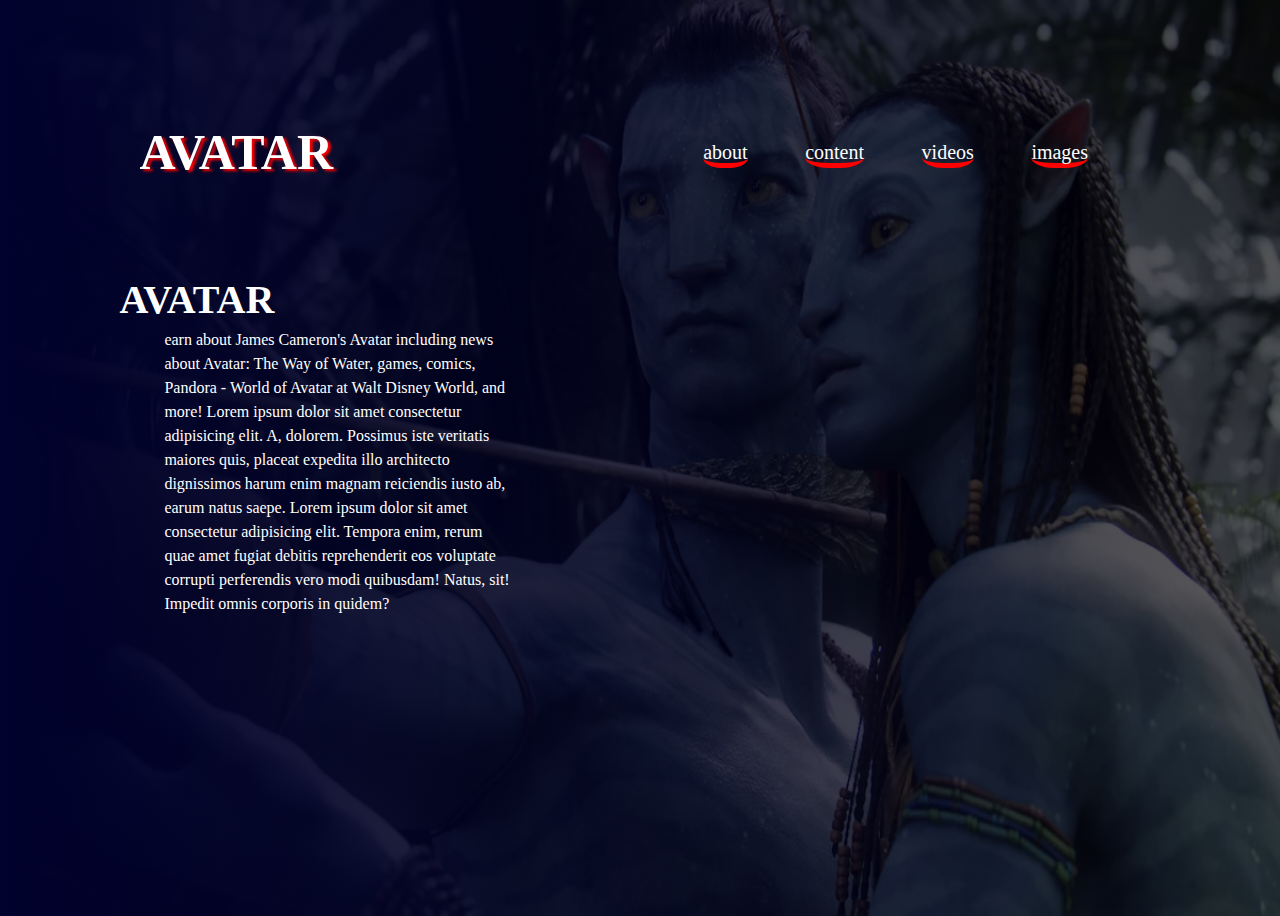
<file: pages/example/avatar/index.html>
<!DOCTYPE html>
<html lang="en">
<head>
    <meta charset="UTF-8">
    <meta name="viewport" content="width=device-width, initial-scale=1.0">
    <title>Document</title>
    <link rel="stylesheet" href="./css/index-css.css">
</head>
<body>
    <div class="contener">
        <header>
            <h1>avatar</h1>
            <ul>
                <li><a href="about.html" target="_blank">about</a></li>
                <li><a href="content.html"target="_blank">content</a></li>
                <li><a href="videos.html"target="_blank">videos</a></li>
                <li><a href="images.html"target="_blank">images</a></li>
            </ul>
        </header>
        <div class="content">
            <h3>avatar</h3>
            <p>earn about James Cameron's Avatar including news about Avatar: The Way of Water, games, comics, Pandora - World of Avatar at Walt Disney World, and more! Lorem ipsum dolor sit amet consectetur adipisicing elit. A, dolorem. Possimus iste veritatis maiores quis, placeat expedita illo architecto dignissimos harum enim magnam reiciendis iusto ab, earum natus saepe. Lorem ipsum dolor sit amet consectetur adipisicing elit. Tempora enim, rerum quae amet fugiat debitis reprehenderit eos voluptate corrupti perferendis vero modi quibusdam! Natus, sit! Impedit omnis corporis in quidem?</p>
        </div>
    </div>
    
</body>
</html>
</file>
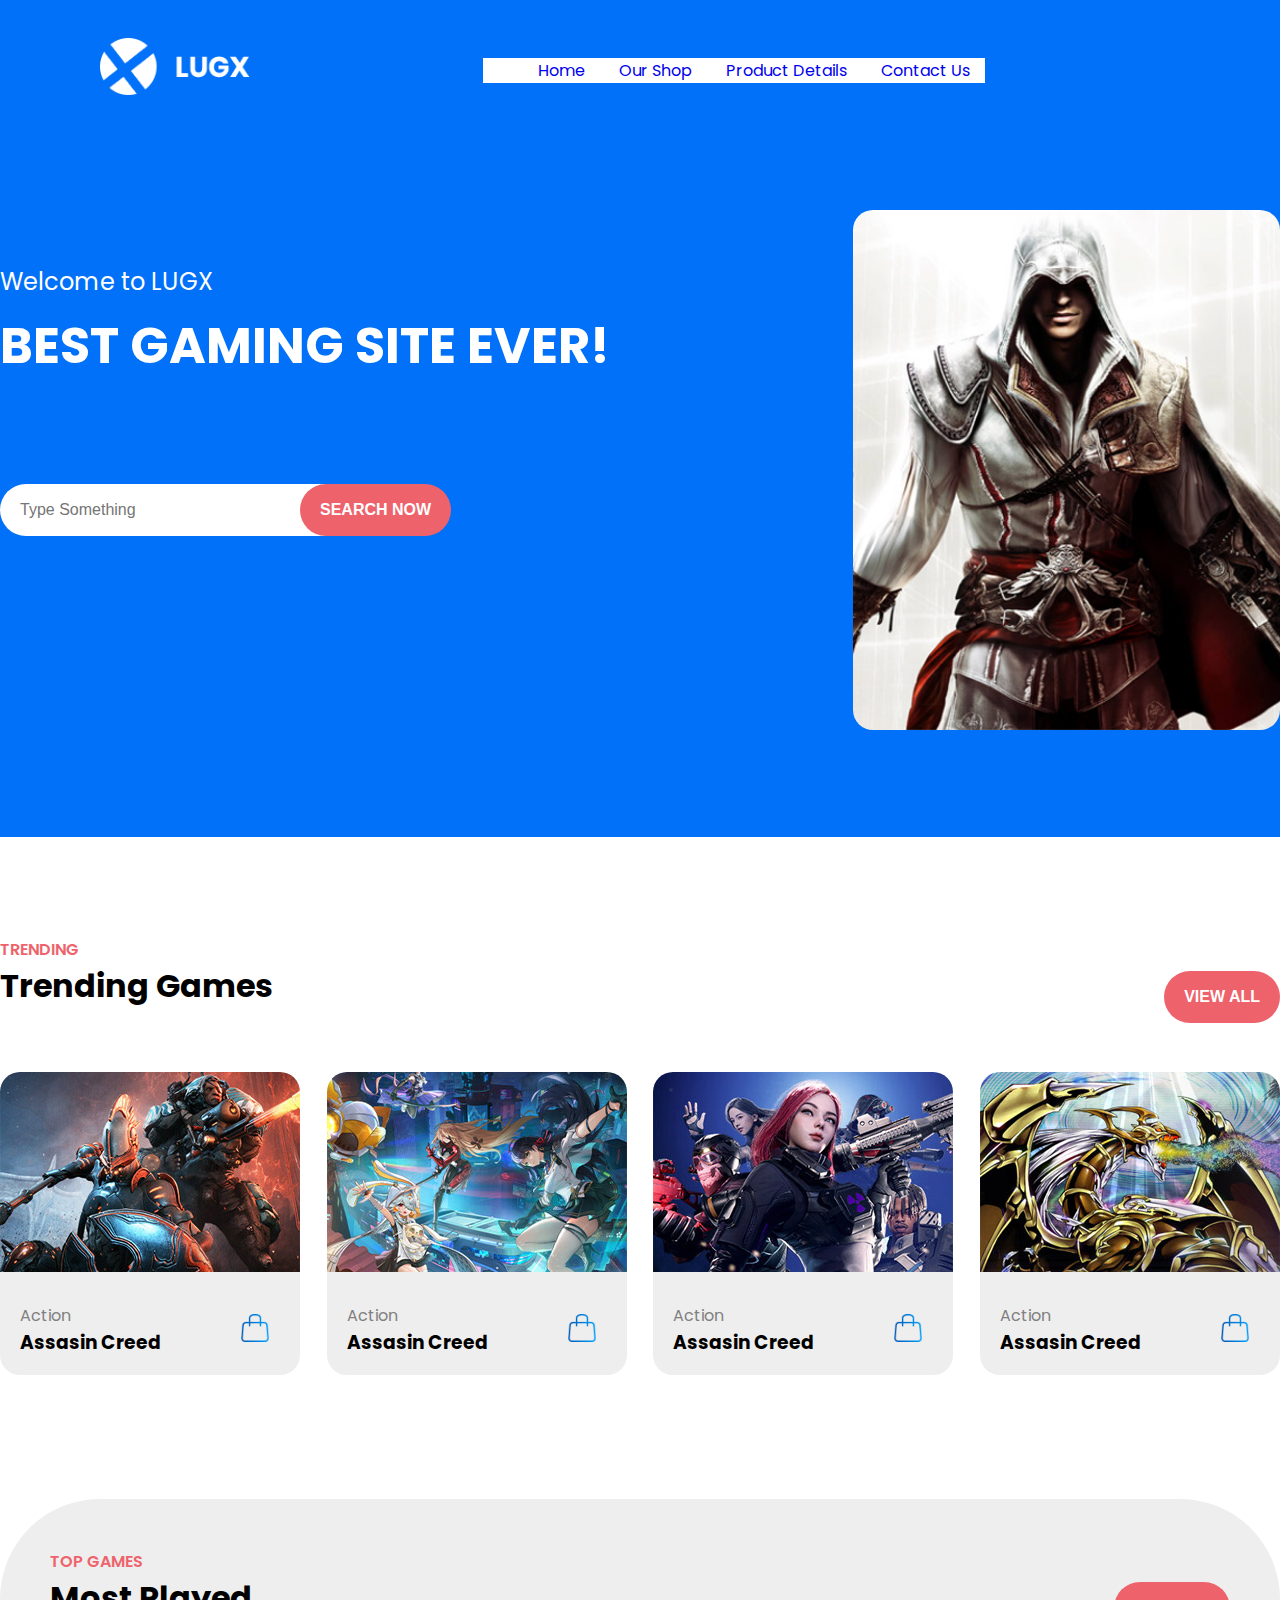
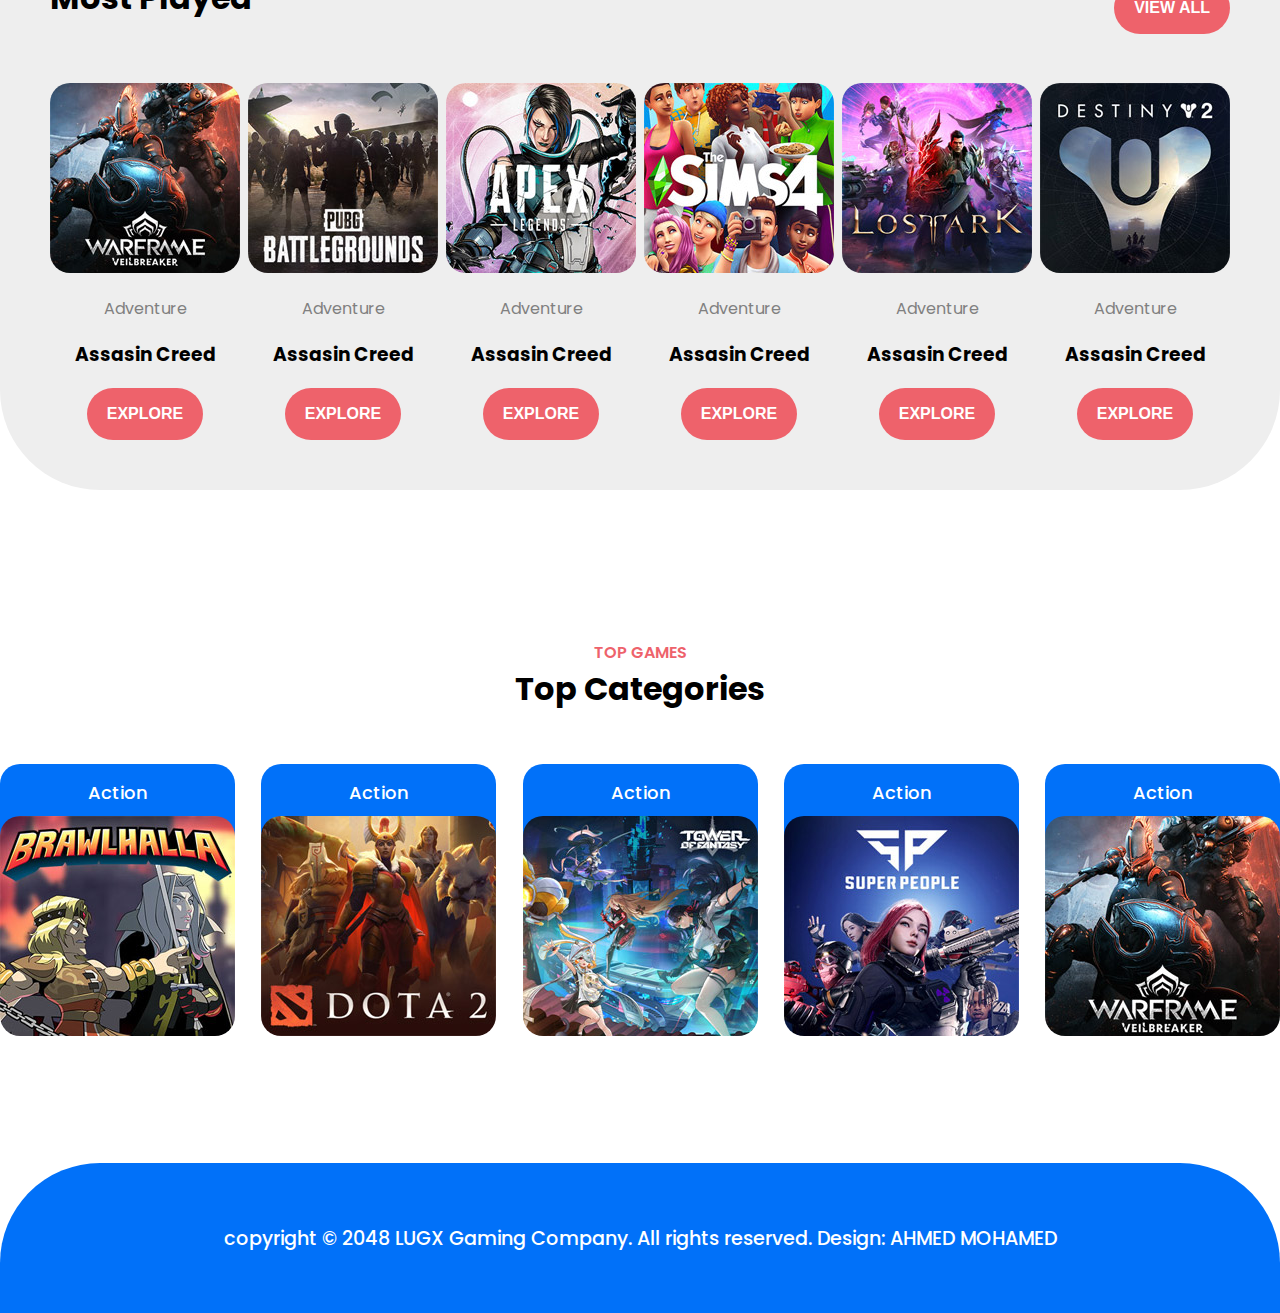
<file: pages/example/html-full/index.html>
<!DOCTYPE html>
<html lang="en">
  <head>
    <meta charset="UTF-8" />
    <meta name="viewport" content="width=device-width, initial-scale=1.0" />
    <!-- <script src="https://cdn.tailwindcss.com"></script> -->
    <!-- FONTS -->
    <link
      href="https://fonts.googleapis.com/css2?family=Poppins:wght@300;400;500;600;700&display=swap"
      rel="stylesheet"
    />
    <link rel="stylesheet" href="style.css" />
    <link rel="stylesheet" href="https://cdnjs.cloudflare.com/ajax/libs/font-awesome/6.7.1/css/all.min.css" integrity="sha512-5Hs3dF2AEPkpNAR7UiOHba+lRSJNeM2ECkwxUIxC1Q/FLycGTbNapWXB4tP889k5T5Ju8fs4b1P5z/iB4nMfSQ==" crossorigin="anonymous" referrerpolicy="no-referrer" />
    <link rel="stylesheet" href="https://cdnjs.cloudflare.com/ajax/libs/font-awesome/6.7.1/css/all.min.css" integrity="sha512-5Hs3dF2AEPkpNAR7UiOHba+lRSJNeM2ECkwxUIxC1Q/FLycGTbNapWXB4tP889k5T5Ju8fs4b1P5z/iB4nMfSQ==" crossorigin="anonymous" referrerpolicy="no-referrer" />
    <title>LUGX</title>
  </head>
  <body>
    <!-- HEADER -->
    <div class="headerContainer" >
      <div class="header">
        <a href="index.html" class="logo">
          <img src="images/logo.png" alt="logo" />
        </a>
        <div class="headerLinks" id="lll">
          <i class="fa-solid fa-circle-xmark" onclick="closse()"></i>
          <ul style="background-color:white;">
            <a href="index.html">Home</a>
            <a href="#">Our Shop</a>
            <a href="#">Product Details</a>
            <a href="contactUs.html">Contact Us</a>
        </ul>
      </div>
    <i class="fa-solid fa-bars" onclick="showw()"></i>
    </div>
    </div>

    <!-- LANDING PAGE -->
    <div class="landingPageContainer">
      <div class="landingPage">
        <!-- LEFT SIDE -->
        <div class="leftSide">
          <p class="welcome">Welcome to LUGX</p>
          <h1 class="slogan">best gaming site ever!</h1>
          <p class="description">
            
          </p>
          <div class="searchBar">
            <input type="text" placeholder="Type Something" />
            <button class="btn searchBtn">SEARCH NOW</button>
          </div>
        </div>

        <!-- RIGHT SIDE  -->
        <div class="imageContainer">
          <img src="images/banner-image.jpg" alt="" />
        </div>
      </div>
    </div>

    <!-- TRENDING GAMES SECTION  -->
    <div class="trendingContainer">
      <span>Trending</span>
      <div class="trendingHeader">
        <h1>Trending Games</h1>
        <button class="btn">view all</button>
      </div>
      <div class="trendingCard">
        <!-- TRENDING GAME 1 -->
        <div class="card">
          <img src="images/trending-01.jpg" alt="" />
          <div class="cardInfo">
            <div class="cardName">
              <p>Action</p>
              <h3>Assasin Creed</h3>
            </div>
            <a href="#" class="icon">
              <img src="images/online-shopping.png" alt="" />
            </a>
          </div>
        </div>

        <!-- TRENDING GAME 2 -->
        <div class="card">
          <img src="images/trending-02.jpg" alt="" />
          <div class="cardInfo">
            <div class="cardName">
              <p>Action</p>
              <h3>Assasin Creed</h3>
            </div>
            <a href="#" class="icon">
              <img src="images/online-shopping.png" alt="" />
            </a>
          </div>
        </div>

        <!-- TRENDING GAME 3 -->
        <div class="card">
          <img src="images/trending-03.jpg" alt="" />
          <div class="cardInfo">
            <div class="cardName">
              <p>Action</p>
              <h3>Assasin Creed</h3>
            </div>
            <a href="#" class="icon">
              <img src="images/online-shopping.png" alt="" />
            </a>
          </div>
        </div>

        <!-- TRENDING GAME 4 -->
        <div class="card">
          <img src="images/trending-04.jpg" alt="" />
          <div class="cardInfo">
            <div class="cardName">
              <p>Action</p>
              <h3>Assasin Creed</h3>
            </div>
            <a href="#" class="icon">
              <img src="images/online-shopping.png" alt="" />
            </a>
          </div>
        </div>
      </div>
    </div>

    <!-- MOST PLAYED SECTION  -->
    <div class="mostContainer">
      <div class="mostPlayed">
        <span>top games</span>
        <div class="mostHeader">
          <h1>Most Played</h1>
          <button class="btn">view all</button>
        </div>

        <div class="mostCards">
          <!-- CARD 1  -->
          <div class="card">
            <div class="cardImg">
              <img src="images/top-game-01.jpg" alt="" />
            </div>
            <div class="cardInfo">
              <p class="genre">Adventure</p>
              <h3 class="cardName">Assasin Creed</h3>
              <button class="btn">explore</button>
            </div>
          </div>
          <!-- CARD 2  -->
          <div class="card">
            <div class="cardImg">
              <img src="images/top-game-02.jpg" alt="" />
            </div>
            <div class="cardInfo">
              <p class="genre">Adventure</p>
              <h3 class="cardName">Assasin Creed</h3>
              <button class="btn">explore</button>
            </div>
          </div>
          <!-- CARD 3  -->
          <div class="card">
            <div class="cardImg">
              <img src="images/top-game-03.jpg" alt="" />
            </div>
            <div class="cardInfo">
              <p class="genre">Adventure</p>
              <h3 class="cardName">Assasin Creed</h3>
              <button class="btn">explore</button>
            </div>
          </div>
          <!-- CARD 4 -->
          <div class="card">
            <div class="cardImg">
              <img src="images/top-game-04.jpg" alt="" />
            </div>
            <div class="cardInfo">
              <p class="genre">Adventure</p>
              <h3 class="cardName">Assasin Creed</h3>
              <button class="btn">explore</button>
            </div>
          </div>
          <!-- CARD 5 -->
          <div class="card">
            <div class="cardImg">
              <img src="images/top-game-05.jpg" alt="" />
            </div>
            <div class="cardInfo">
              <p class="genre">Adventure</p>
              <h3 class="cardName">Assasin Creed</h3>
              <button class="btn">explore</button>
            </div>
          </div>
          <!-- CARD 6 -->
          <div class="card">
            <div class="cardImg">
              <img src="images/top-game-06.jpg" alt="" />
            </div>
            <div class="cardInfo">
              <p class="genre">Adventure</p>
              <h3 class="cardName">Assasin Creed</h3>
              <button class="btn">explore</button>
            </div>
          </div>
        </div>
      </div>
    </div>

    <!-- TOP CATEGORIES  -->
    <div class="categoryContainer">
      <div class="category">
        <div class="categoryHeader">
          <span>top games</span>
          <h1>Top Categories</h1>
        </div>

        <div class="categoryCards">
          <!-- CARD 1  -->
          <div class="card">
            <div class="genre">Action</div>
            <div class="cardImg">
              <img src="images/categories-01.jpg" alt="" />
            </div>
          </div>
          <!-- CARD 2 -->
          <div class="card">
            <div class="genre">Action</div>
            <div class="cardImg">
              <img src="images/categories-02.jpg" alt="" />
            </div>
          </div>
          <!-- CARD 3 -->
          <div class="card">
            <div class="genre">Action</div>
            <div class="cardImg">
              <img src="images/categories-03.jpg" alt="" />
            </div>
          </div>
          <!-- CARD 4 -->
          <div class="card">
            <div class="genre">Action</div>
            <div class="cardImg">
              <img src="images/categories-04.jpg" alt="" />
            </div>
          </div>
          <!-- CARD 5   -->
          <div class="card">
            <div class="genre">Action</div>
            <div class="cardImg">
              <img src="images/categories-05.jpg" alt="" />
            </div>
          </div>
        </div>
      </div>
    </div>

    <!-- FOOTER  -->
    <div class="footerContainer">
      <div class="footer">
        copyright &copy; 2048 LUGX Gaming Company. All rights reserved. Design:
        AHMED MOHAMED
      </div>
    </div>
  
    <script>
  
      let ul = document.getElementById("lll");
      let close = document.getElementById("close");
      function showw(){
          ul.style.right="0";
          close.style.display = "block";
      }
  
      function closse(){
          ul.style.right="-200px";
          close.style.display = "none";
  
      }
  
  
  </script>
  </body>
</html>
</file>
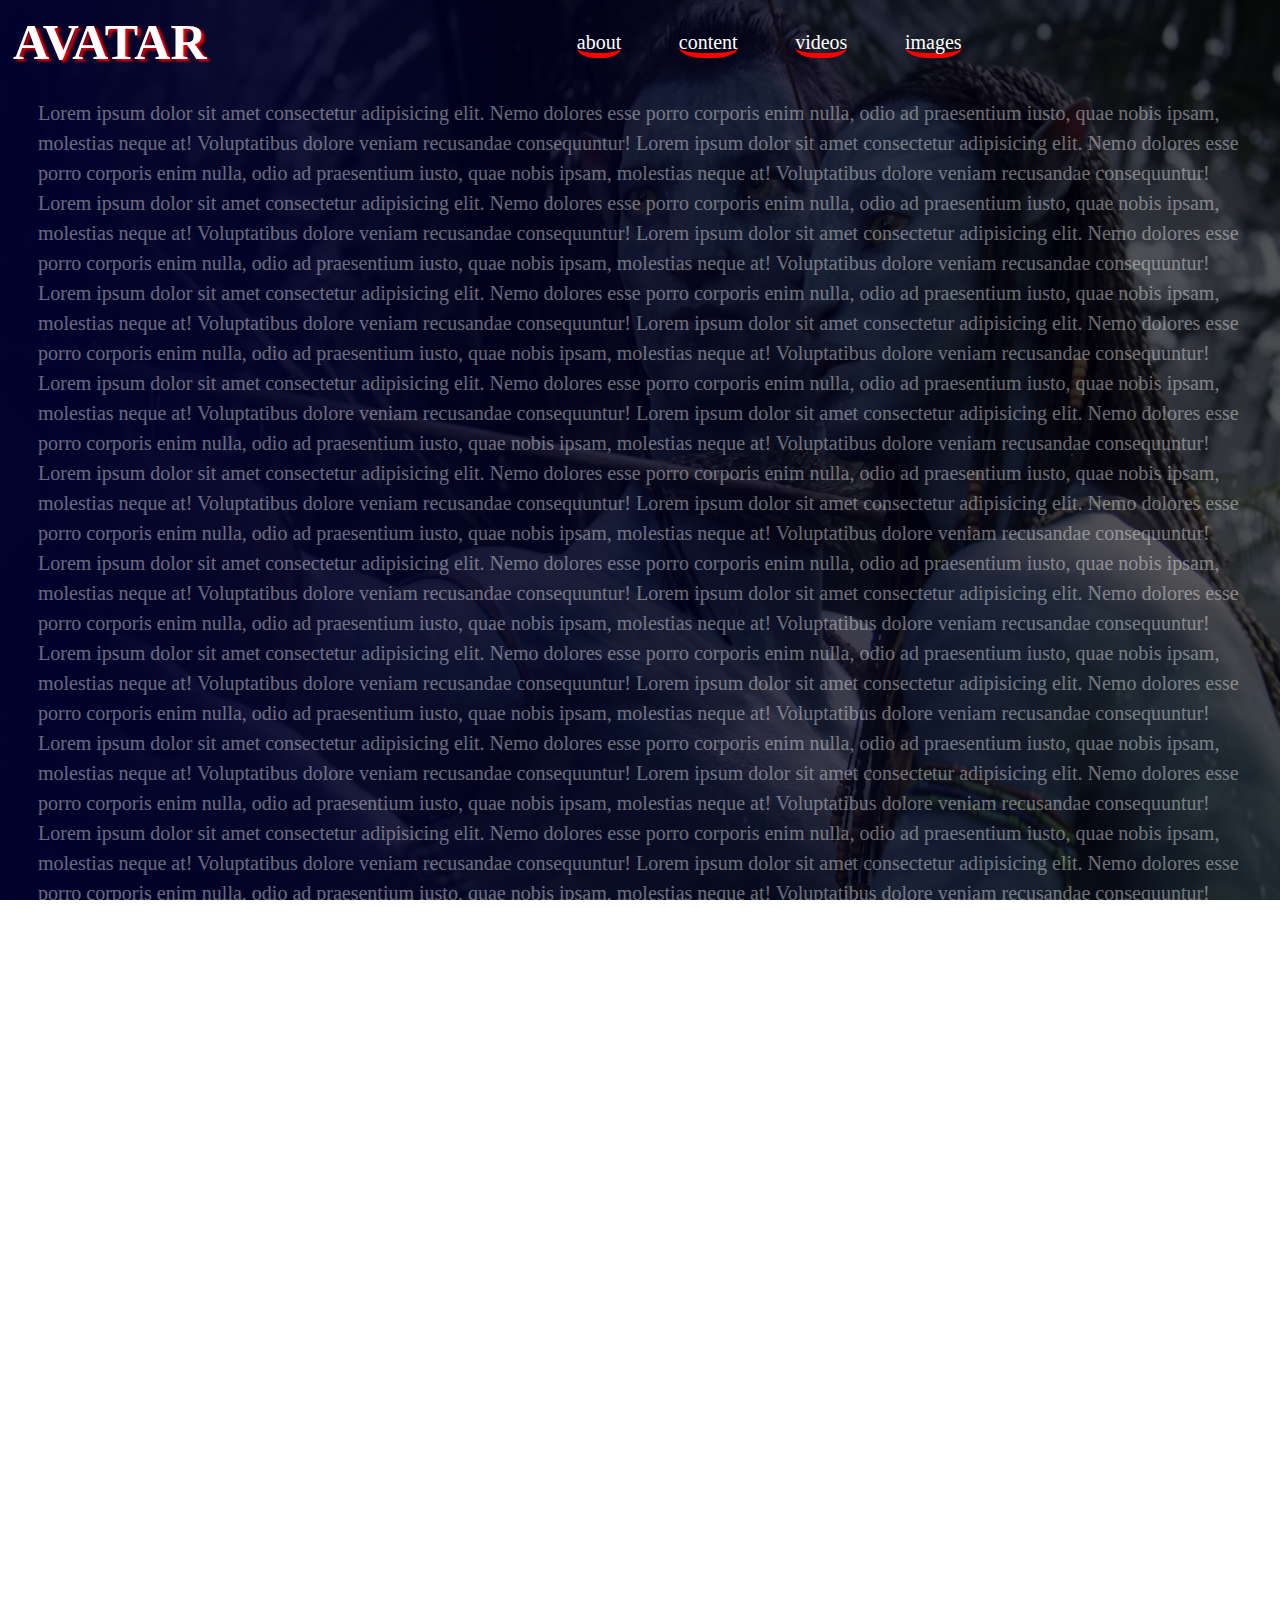
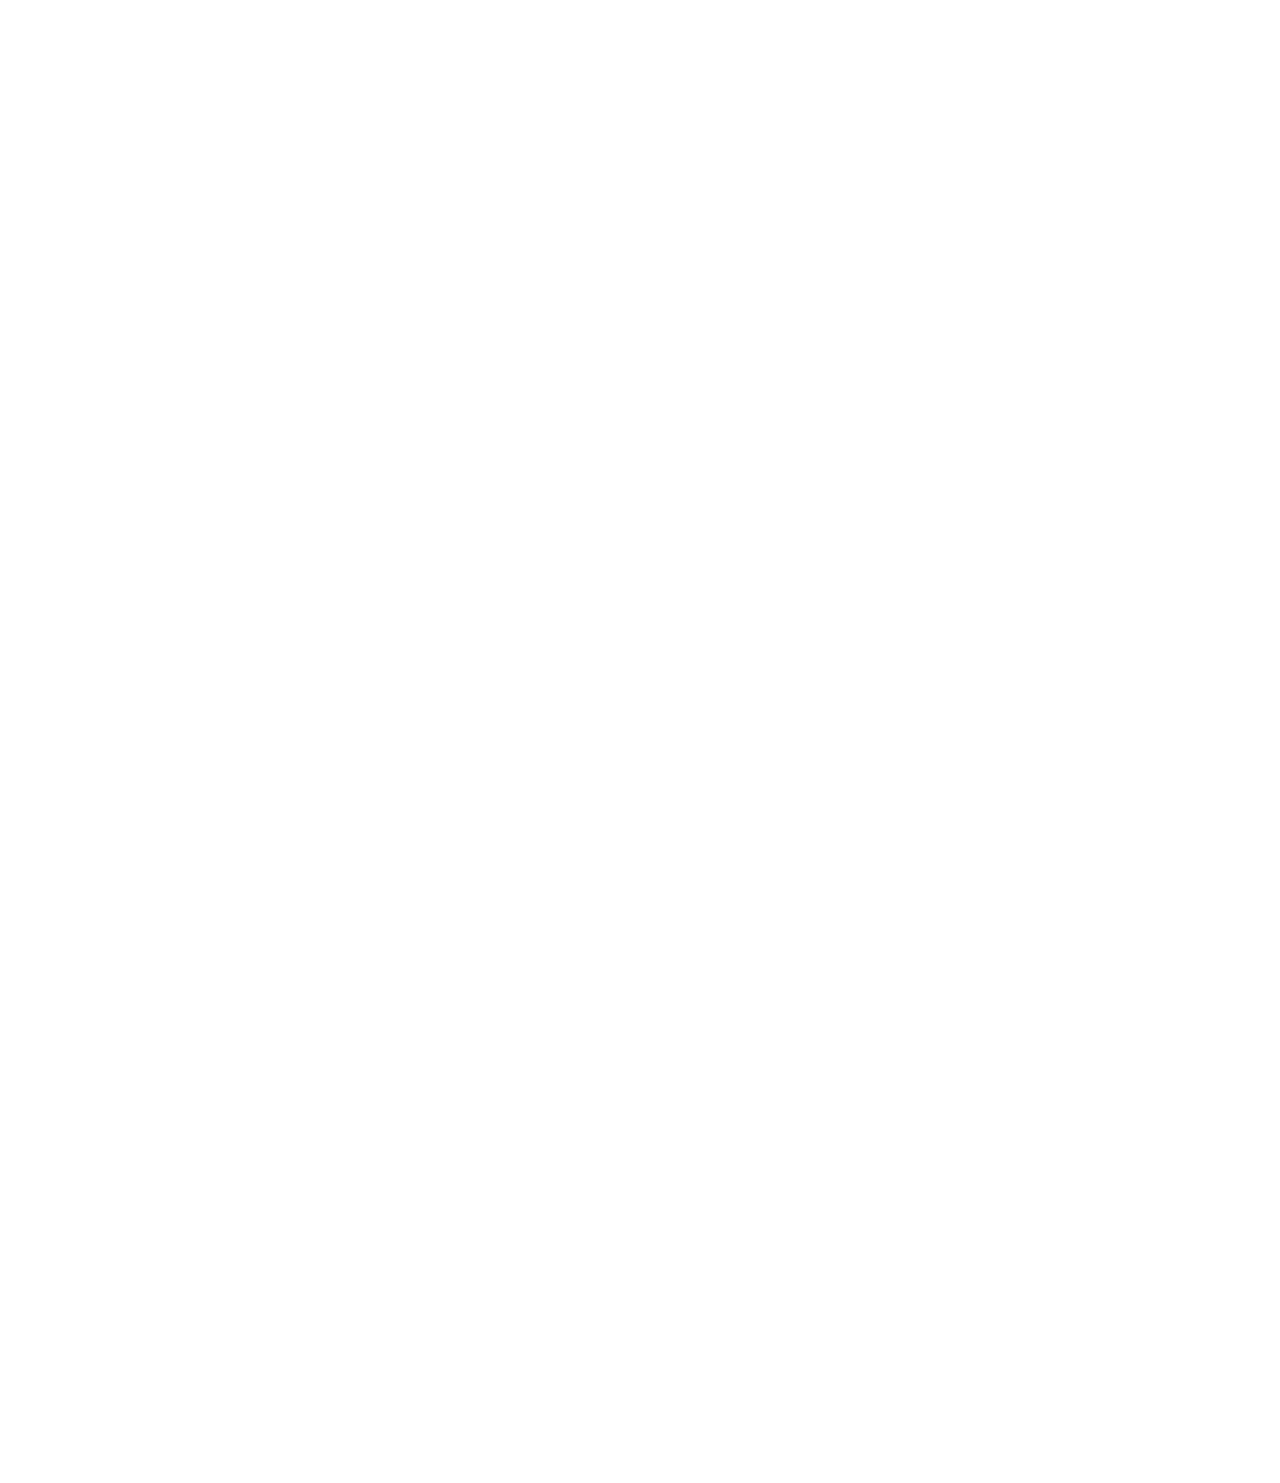
<file: pages/example/avatar/about.html>
<!DOCTYPE html>
<html lang="en">
<head>
    <meta charset="UTF-8">
    <meta name="viewport" content="width=device-width, initial-scale=1.0">
    <title>Document</title>
    <link rel="stylesheet" href="./css/about.css">
</head>
<body>
    <div class="contener">
        <header>
            <h1>avatar</h1>
            <ul>
                <li><a href="about.html" target="_blank">about</a></li>
                <li><a href="content.html"target="_blank">content</a></li>
                <li><a href="videos.html"target="_blank">videos</a></li>
                <li><a href="images.html"target="_blank">images</a></li>
            </ul>
        </header>
    </div>
    <p>
        Lorem ipsum dolor sit amet consectetur adipisicing elit. Nemo dolores esse porro corporis enim nulla, odio ad praesentium iusto, quae nobis ipsam, molestias neque at! Voluptatibus dolore veniam recusandae consequuntur!
        Lorem ipsum dolor sit amet consectetur adipisicing elit. Nemo dolores esse porro corporis enim nulla, odio ad praesentium iusto, quae nobis ipsam, molestias neque at! Voluptatibus dolore veniam recusandae consequuntur!
        Lorem ipsum dolor sit amet consectetur adipisicing elit. Nemo dolores esse porro corporis enim nulla, odio ad praesentium iusto, quae nobis ipsam, molestias neque at! Voluptatibus dolore veniam recusandae consequuntur!
        Lorem ipsum dolor sit amet consectetur adipisicing elit. Nemo dolores esse porro corporis enim nulla, odio ad praesentium iusto, quae nobis ipsam, molestias neque at! Voluptatibus dolore veniam recusandae consequuntur!
        Lorem ipsum dolor sit amet consectetur adipisicing elit. Nemo dolores esse porro corporis enim nulla, odio ad praesentium iusto, quae nobis ipsam, molestias neque at! Voluptatibus dolore veniam recusandae consequuntur!
        Lorem ipsum dolor sit amet consectetur adipisicing elit. Nemo dolores esse porro corporis enim nulla, odio ad praesentium iusto, quae nobis ipsam, molestias neque at! Voluptatibus dolore veniam recusandae consequuntur!
        Lorem ipsum dolor sit amet consectetur adipisicing elit. Nemo dolores esse porro corporis enim nulla, odio ad praesentium iusto, quae nobis ipsam, molestias neque at! Voluptatibus dolore veniam recusandae consequuntur!
        Lorem ipsum dolor sit amet consectetur adipisicing elit. Nemo dolores esse porro corporis enim nulla, odio ad praesentium iusto, quae nobis ipsam, molestias neque at! Voluptatibus dolore veniam recusandae consequuntur!
        Lorem ipsum dolor sit amet consectetur adipisicing elit. Nemo dolores esse porro corporis enim nulla, odio ad praesentium iusto, quae nobis ipsam, molestias neque at! Voluptatibus dolore veniam recusandae consequuntur!
        Lorem ipsum dolor sit amet consectetur adipisicing elit. Nemo dolores esse porro corporis enim nulla, odio ad praesentium iusto, quae nobis ipsam, molestias neque at! Voluptatibus dolore veniam recusandae consequuntur!
        Lorem ipsum dolor sit amet consectetur adipisicing elit. Nemo dolores esse porro corporis enim nulla, odio ad praesentium iusto, quae nobis ipsam, molestias neque at! Voluptatibus dolore veniam recusandae consequuntur!
        Lorem ipsum dolor sit amet consectetur adipisicing elit. Nemo dolores esse porro corporis enim nulla, odio ad praesentium iusto, quae nobis ipsam, molestias neque at! Voluptatibus dolore veniam recusandae consequuntur!
        Lorem ipsum dolor sit amet consectetur adipisicing elit. Nemo dolores esse porro corporis enim nulla, odio ad praesentium iusto, quae nobis ipsam, molestias neque at! Voluptatibus dolore veniam recusandae consequuntur!
        Lorem ipsum dolor sit amet consectetur adipisicing elit. Nemo dolores esse porro corporis enim nulla, odio ad praesentium iusto, quae nobis ipsam, molestias neque at! Voluptatibus dolore veniam recusandae consequuntur!
        Lorem ipsum dolor sit amet consectetur adipisicing elit. Nemo dolores esse porro corporis enim nulla, odio ad praesentium iusto, quae nobis ipsam, molestias neque at! Voluptatibus dolore veniam recusandae consequuntur!
        Lorem ipsum dolor sit amet consectetur adipisicing elit. Nemo dolores esse porro corporis enim nulla, odio ad praesentium iusto, quae nobis ipsam, molestias neque at! Voluptatibus dolore veniam recusandae consequuntur!
        Lorem ipsum dolor sit amet consectetur adipisicing elit. Nemo dolores esse porro corporis enim nulla, odio ad praesentium iusto, quae nobis ipsam, molestias neque at! Voluptatibus dolore veniam recusandae consequuntur!
        Lorem ipsum dolor sit amet consectetur adipisicing elit. Nemo dolores esse porro corporis enim nulla, odio ad praesentium iusto, quae nobis ipsam, molestias neque at! Voluptatibus dolore veniam recusandae consequuntur!
        Lorem ipsum dolor sit amet consectetur adipisicing elit. Nemo dolores esse porro corporis enim nulla, odio ad praesentium iusto, quae nobis ipsam, molestias neque at! Voluptatibus dolore veniam recusandae consequuntur!
        Lorem ipsum dolor sit amet consectetur adipisicing elit. Nemo dolores esse porro corporis enim nulla, odio ad praesentium iusto, quae nobis ipsam, molestias neque at! Voluptatibus dolore veniam recusandae consequuntur!
        Lorem ipsum dolor sit amet consectetur adipisicing elit. Nemo dolores esse porro corporis enim nulla, odio ad praesentium iusto, quae nobis ipsam, molestias neque at! Voluptatibus dolore veniam recusandae consequuntur!
        Lorem ipsum dolor sit amet consectetur adipisicing elit. Nemo dolores esse porro corporis enim nulla, odio ad praesentium iusto, quae nobis ipsam, molestias neque at! Voluptatibus dolore veniam recusandae consequuntur!
        Lorem ipsum dolor sit amet consectetur adipisicing elit. Nemo dolores esse porro corporis enim nulla, odio ad praesentium iusto, quae nobis ipsam, molestias neque at! Voluptatibus dolore veniam recusandae consequuntur!
        Lorem ipsum dolor sit amet consectetur adipisicing elit. Nemo dolores esse porro corporis enim nulla, odio ad praesentium iusto, quae nobis ipsam, molestias neque at! Voluptatibus dolore veniam recusandae consequuntur!
        Lorem ipsum dolor sit amet consectetur adipisicing elit. Nemo dolores esse porro corporis enim nulla, odio ad praesentium iusto, quae nobis ipsam, molestias neque at! Voluptatibus dolore veniam recusandae consequuntur!
        Lorem ipsum dolor sit amet consectetur adipisicing elit. Nemo dolores esse porro corporis enim nulla, odio ad praesentium iusto, quae nobis ipsam, molestias neque at! Voluptatibus dolore veniam recusandae consequuntur!
        Lorem ipsum dolor sit amet consectetur adipisicing elit. Nemo dolores esse porro corporis enim nulla, odio ad praesentium iusto, quae nobis ipsam, molestias neque at! Voluptatibus dolore veniam recusandae consequuntur!
        Lorem ipsum dolor sit amet consectetur adipisicing elit. Nemo dolores esse porro corporis enim nulla, odio ad praesentium iusto, quae nobis ipsam, molestias neque at! Voluptatibus dolore veniam recusandae consequuntur!
        Lorem ipsum dolor sit amet consectetur adipisicing elit. Nemo dolores esse porro corporis enim nulla, odio ad praesentium iusto, quae nobis ipsam, molestias neque at! Voluptatibus dolore veniam recusandae consequuntur!
        Lorem ipsum dolor sit amet consectetur adipisicing elit. Nemo dolores esse porro corporis enim nulla, odio ad praesentium iusto, quae nobis ipsam, molestias neque at! Voluptatibus dolore veniam recusandae consequuntur!
        Lorem ipsum dolor sit amet consectetur adipisicing elit. Nemo dolores esse porro corporis enim nulla, odio ad praesentium iusto, quae nobis ipsam, molestias neque at! Voluptatibus dolore veniam recusandae consequuntur!
        Lorem ipsum dolor sit amet consectetur adipisicing elit. Nemo dolores esse porro corporis enim nulla, odio ad praesentium iusto, quae nobis ipsam, molestias neque at! Voluptatibus dolore veniam recusandae consequuntur!
        Lorem ipsum dolor sit amet consectetur adipisicing elit. Nemo dolores esse porro corporis enim nulla, odio ad praesentium iusto, quae nobis ipsam, molestias neque at! Voluptatibus dolore veniam recusandae consequuntur!
        Lorem ipsum dolor sit amet consectetur adipisicing elit. Nemo dolores esse porro corporis enim nulla, odio ad praesentium iusto, quae nobis ipsam, molestias neque at! Voluptatibus dolore veniam recusandae consequuntur!
        Lorem ipsum dolor sit amet consectetur adipisicing elit. Nemo dolores esse porro corporis enim nulla, odio ad praesentium iusto, quae nobis ipsam, molestias neque at! Voluptatibus dolore veniam recusandae consequuntur!
        Lorem ipsum dolor sit amet consectetur adipisicing elit. Nemo dolores esse porro corporis enim nulla, odio ad praesentium iusto, quae nobis ipsam, molestias neque at! Voluptatibus dolore veniam recusandae consequuntur!
        Lorem ipsum dolor sit amet consectetur adipisicing elit. Nemo dolores esse porro corporis enim nulla, odio ad praesentium iusto, quae nobis ipsam, molestias neque at! Voluptatibus dolore veniam recusandae consequuntur!
        Lorem ipsum dolor sit amet consectetur adipisicing elit. Nemo dolores esse porro corporis enim nulla, odio ad praesentium iusto, quae nobis ipsam, molestias neque at! Voluptatibus dolore veniam recusandae consequuntur!
        Lorem ipsum dolor sit amet consectetur adipisicing elit. Nemo dolores esse porro corporis enim nulla, odio ad praesentium iusto, quae nobis ipsam, molestias neque at! Voluptatibus dolore veniam recusandae consequuntur!
        Lorem ipsum dolor sit amet consectetur adipisicing elit. Nemo dolores esse porro corporis enim nulla, odio ad praesentium iusto, quae nobis ipsam, molestias neque at! Voluptatibus dolore veniam recusandae consequuntur!
        Lorem ipsum dolor sit amet consectetur adipisicing elit. Nemo dolores esse porro corporis enim nulla, odio ad praesentium iusto, quae nobis ipsam, molestias neque at! Voluptatibus dolore veniam recusandae consequuntur!
        Lorem ipsum dolor sit amet consectetur adipisicing elit. Nemo dolores esse porro corporis enim nulla, odio ad praesentium iusto, quae nobis ipsam, molestias neque at! Voluptatibus dolore veniam recusandae consequuntur!
        Lorem ipsum dolor sit amet consectetur adipisicing elit. Nemo dolores esse porro corporis enim nulla, odio ad praesentium iusto, quae nobis ipsam, molestias neque at! Voluptatibus dolore veniam recusandae consequuntur!
        Lorem ipsum dolor sit amet consectetur adipisicing elit. Nemo dolores esse porro corporis enim nulla, odio ad praesentium iusto, quae nobis ipsam, molestias neque at! Voluptatibus dolore veniam recusandae consequuntur!
        Lorem ipsum dolor sit amet consectetur adipisicing elit. Nemo dolores esse porro corporis enim nulla, odio ad praesentium iusto, quae nobis ipsam, molestias neque at! Voluptatibus dolore veniam recusandae consequuntur!
        Lorem ipsum dolor sit amet consectetur adipisicing elit. Nemo dolores esse porro corporis enim nulla, odio ad praesentium iusto, quae nobis ipsam, molestias neque at! Voluptatibus dolore veniam recusandae consequuntur!
        Lorem ipsum dolor sit amet consectetur adipisicing elit. Nemo dolores esse porro corporis enim nulla, odio ad praesentium iusto, quae nobis ipsam, molestias neque at! Voluptatibus dolore veniam recusandae consequuntur!
        Lorem ipsum dolor sit amet consectetur adipisicing elit. Nemo dolores esse porro corporis enim nulla, odio ad praesentium iusto, quae nobis ipsam, molestias neque at! Voluptatibus dolore veniam recusandae consequuntur!
        Lorem ipsum dolor sit amet consectetur adipisicing elit. Nemo dolores esse porro corporis enim nulla, odio ad praesentium iusto, quae nobis ipsam, molestias neque at! Voluptatibus dolore veniam recusandae consequuntur!
        Lorem ipsum dolor sit amet consectetur adipisicing elit. Nemo dolores esse porro corporis enim nulla, odio ad praesentium iusto, quae nobis ipsam, molestias neque at! Voluptatibus dolore veniam recusandae consequuntur!
        Lorem ipsum dolor sit amet consectetur adipisicing elit. Nemo dolores esse porro corporis enim nulla, odio ad praesentium iusto, quae nobis ipsam, molestias neque at! Voluptatibus dolore veniam recusandae consequuntur!
        Lorem ipsum dolor sit amet consectetur adipisicing elit. Nemo dolores esse porro corporis enim nulla, odio ad praesentium iusto, quae nobis ipsam, molestias neque at! Voluptatibus dolore veniam recusandae consequuntur!
        Lorem ipsum dolor sit amet consectetur adipisicing elit. Nemo dolores esse porro corporis enim nulla, odio ad praesentium iusto, quae nobis ipsam, molestias neque at! Voluptatibus dolore veniam recusandae consequuntur!
        Lorem ipsum dolor sit amet consectetur adipisicing elit. Nemo dolores esse porro corporis enim nulla, odio ad praesentium iusto, quae nobis ipsam, molestias neque at! Voluptatibus dolore veniam recusandae consequuntur!
        Lorem ipsum dolor sit amet consectetur adipisicing elit. Nemo dolores esse porro corporis enim nulla, odio ad praesentium iusto, quae nobis ipsam, molestias neque at! Voluptatibus dolore veniam recusandae consequuntur!
        Lorem ipsum dolor sit amet consectetur adipisicing elit. Nemo dolores esse porro corporis enim nulla, odio ad praesentium iusto, quae nobis ipsam, molestias neque at! Voluptatibus dolore veniam recusandae consequuntur!
        Lorem ipsum dolor sit amet consectetur adipisicing elit. Nemo dolores esse porro corporis enim nulla, odio ad praesentium iusto, quae nobis ipsam, molestias neque at! Voluptatibus dolore veniam recusandae consequuntur!
        Lorem ipsum dolor sit amet consectetur adipisicing elit. Nemo dolores esse porro corporis enim nulla, odio ad praesentium iusto, quae nobis ipsam, molestias neque at! Voluptatibus dolore veniam recusandae consequuntur!
        Lorem ipsum dolor sit amet consectetur adipisicing elit. Nemo dolores esse porro corporis enim nulla, odio ad praesentium iusto, quae nobis ipsam, molestias neque at! Voluptatibus dolore veniam recusandae consequuntur!
        Lorem ipsum dolor sit amet consectetur adipisicing elit. Nemo dolores esse porro corporis enim nulla, odio ad praesentium iusto, quae nobis ipsam, molestias neque at! Voluptatibus dolore veniam recusandae consequuntur!
        Lorem ipsum dolor sit amet consectetur adipisicing elit. Nemo dolores esse porro corporis enim nulla, odio ad praesentium iusto, quae nobis ipsam, molestias neque at! Voluptatibus dolore veniam recusandae consequuntur!
        Lorem ipsum dolor sit amet consectetur adipisicing elit. Nemo dolores esse porro corporis enim nulla, odio ad praesentium iusto, quae nobis ipsam, molestias neque at! Voluptatibus dolore veniam recusandae consequuntur!
        Lorem ipsum dolor sit amet consectetur adipisicing elit. Nemo dolores esse porro corporis enim nulla, odio ad praesentium iusto, quae nobis ipsam, molestias neque at! Voluptatibus dolore veniam recusandae consequuntur!
        Lorem ipsum dolor sit amet consectetur adipisicing elit. Nemo dolores esse porro corporis enim nulla, odio ad praesentium iusto, quae nobis ipsam, molestias neque at! Voluptatibus dolore veniam recusandae consequuntur!
        Lorem ipsum dolor sit amet consectetur adipisicing elit. Nemo dolores esse porro corporis enim nulla, odio ad praesentium iusto, quae nobis ipsam, molestias neque at! Voluptatibus dolore veniam recusandae consequuntur!
        Lorem ipsum dolor sit amet consectetur adipisicing elit. Nemo dolores esse porro corporis enim nulla, odio ad praesentium iusto, quae nobis ipsam, molestias neque at! Voluptatibus dolore veniam recusandae consequuntur!

    </p>
</body>
</html>
</file>
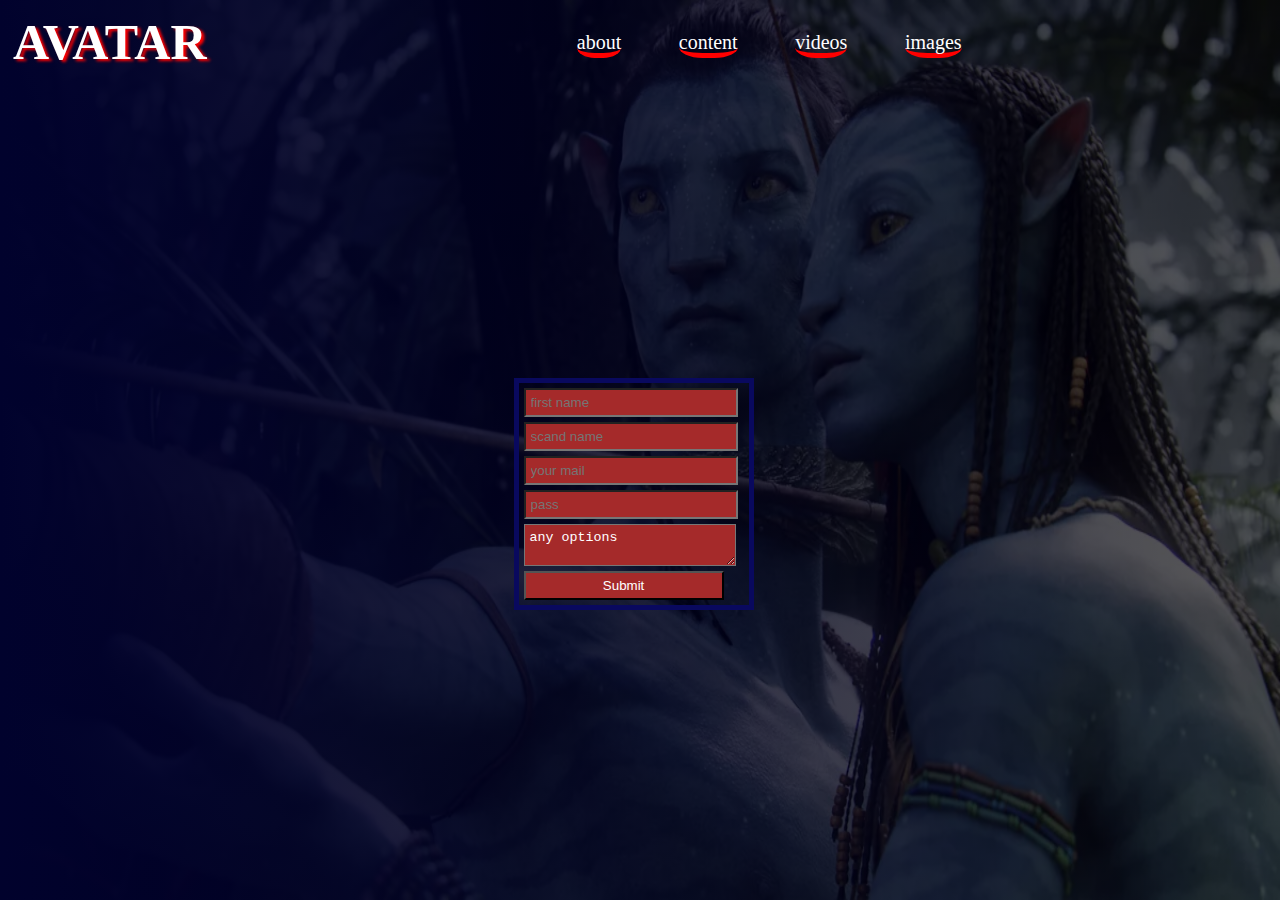
<file: pages/example/avatar/content.html>
<!DOCTYPE html>
<html lang="en">
<head>
    <meta charset="UTF-8">
    <meta name="viewport" content="width=device-width, initial-scale=1.0">
    <title>Document</title>
    <link rel="stylesheet" href="./css/content-css.css">
</head>
<body>
    <div class="contener">
        <header>
            <h1>avatar</h1>
            <ul>
                <li ><a href="about.html" target="_blank">about</a></li>
                <li><a href="content.html"target="_blank">content</a></li>
                <li><a href="videos.html"target="_blank">videos</a></li>
                <li><a href="images.html"target="_blank">images</a></li>
            </ul>
        </header>
    </div>
<div class="insert">
    <form >
        <input type="text" placeholder="first name">
        <input type="text" placeholder="scand name">
        <input type="email" placeholder="your mail">
        <input type="pass" placeholder="pass">
        <textarea>any options</textarea>
        <input type="submit">
    </form>
</div>
</body>
</html>
</file>
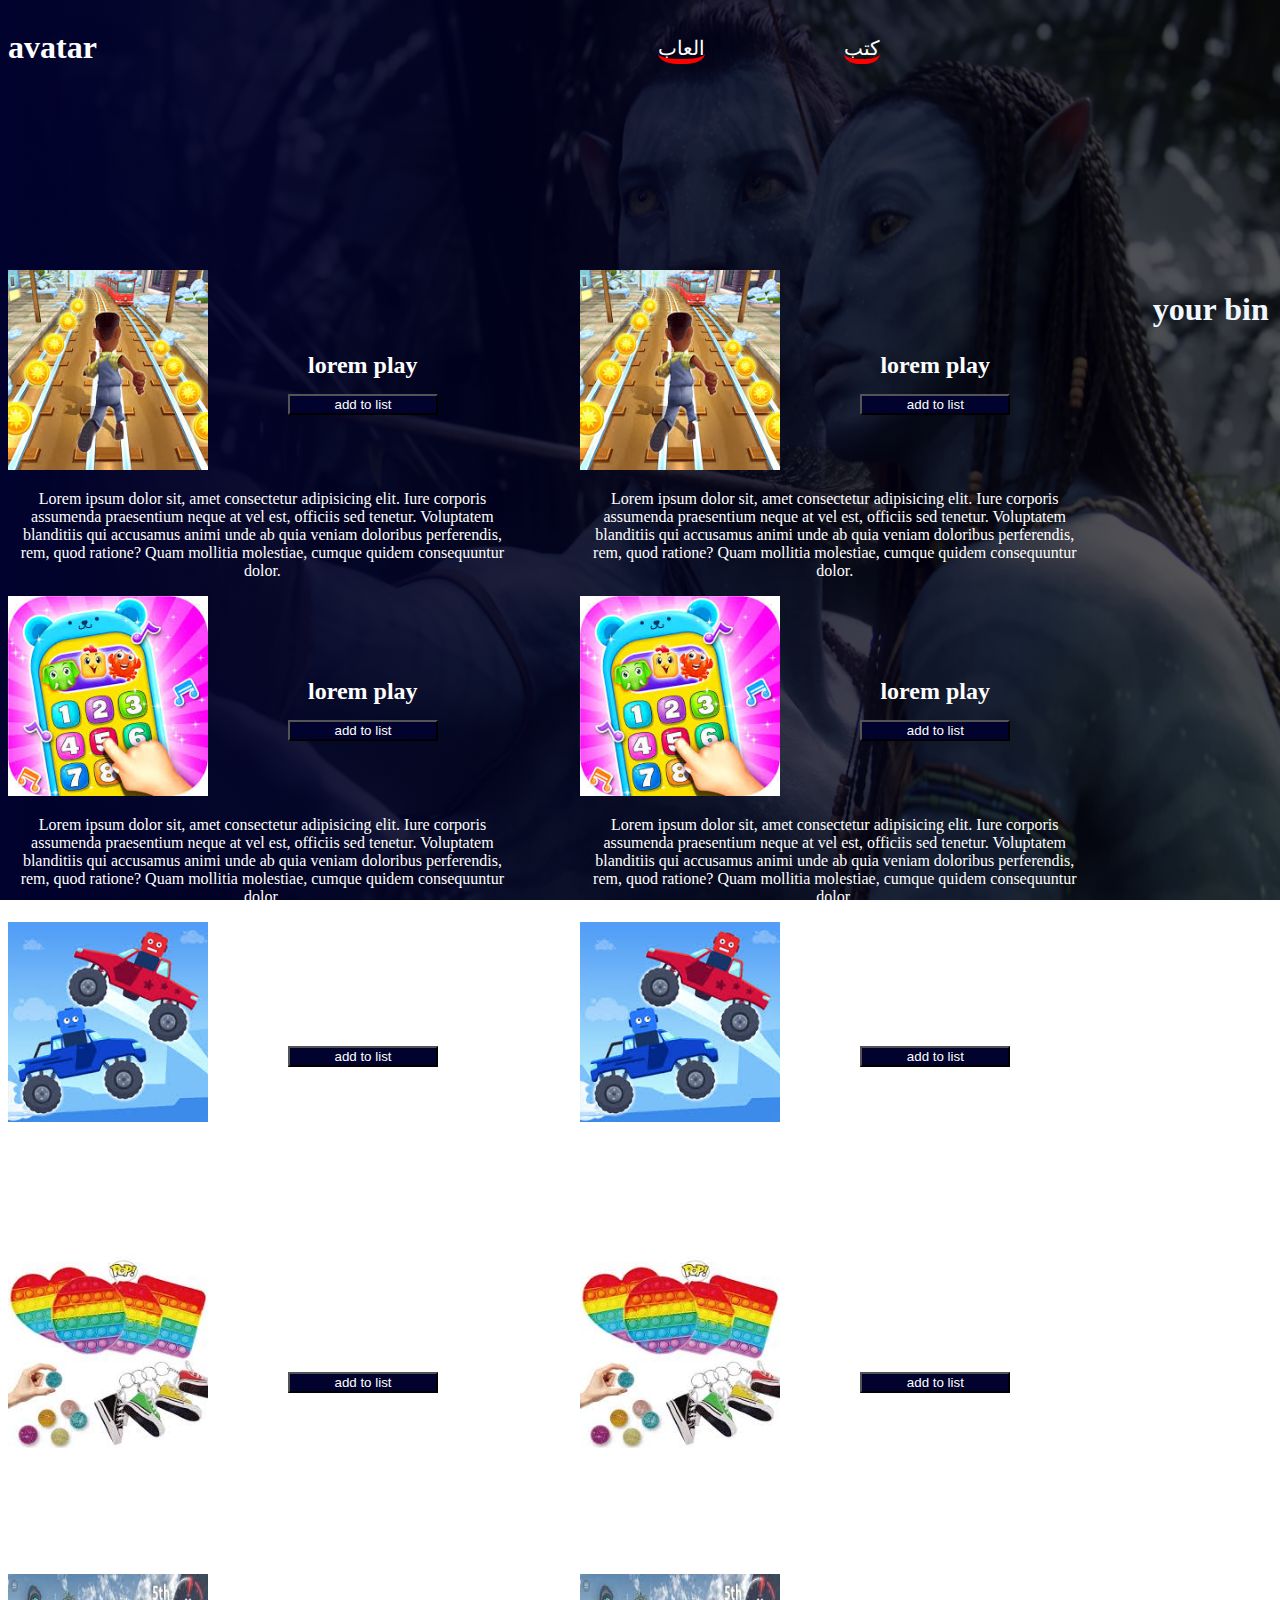
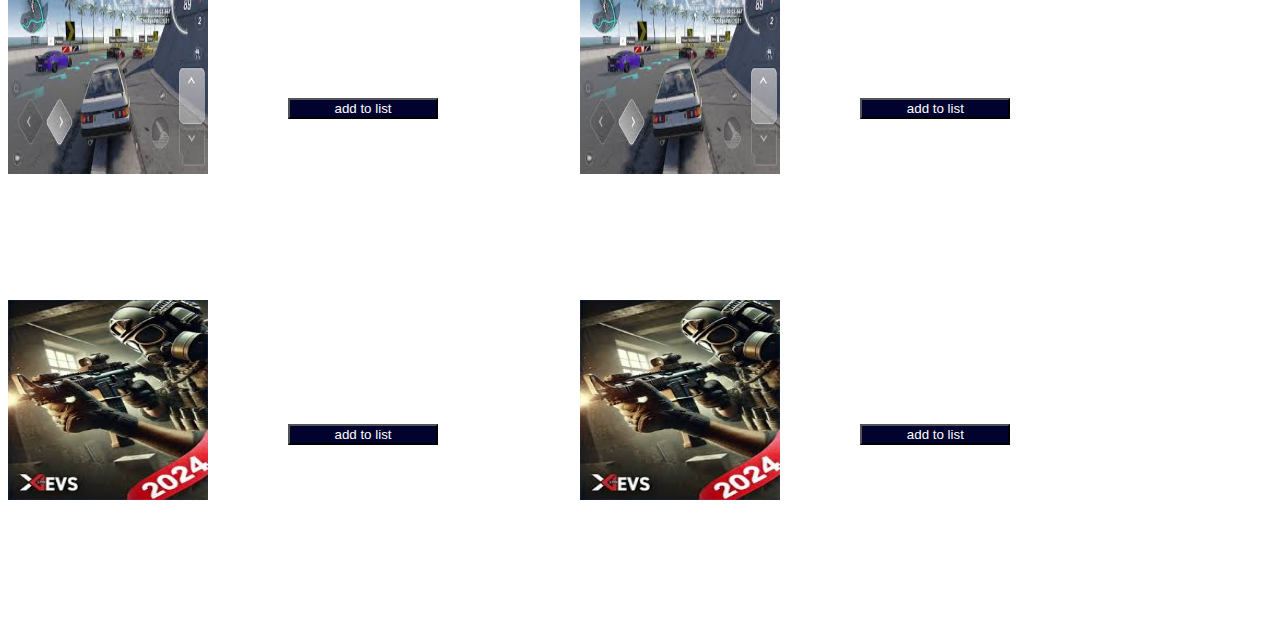
<file: pages/example/avatar/product.html>
<!DOCTYPE html>
<html lang="en">
<head>
    <meta charset="UTF-8">
    <meta name="viewport" content="width=device-width, initial-scale=1.0">
    <title>product</title>
    <link rel="stylesheet" href="./css/prodict.css">
</head>
<body>
    <div class="contener">
        <header>
            <h1 id="name">avatar</h1>
            <ul>
                <li ><a href="product.html" target="_blank">العاب</a></li>
                <li><a href="books.html"target="_blank">كتب</a></li>

            </ul>
        </header>
    </div>

    
    
</div>

    <div class="grid">
    <div class="product">
        <div class="col">
<div class="p1">
    <img src="./photos/p1.jpeg" alt="">
    <h2 id="bb1" name="pro1">lorem play</h2>
    <p>Lorem ipsum dolor sit, amet consectetur adipisicing elit. Iure corporis assumenda praesentium neque at vel est, officiis sed tenetur. Voluptatem blanditiis qui accusamus animi unde ab quia veniam doloribus perferendis, rem, quod ratione? Quam mollitia molestiae, cumque quidem consequuntur dolor.</p>
<button id="b1">add to list</button>
</div>
<div class="p1">
    <img src="./photos/p2.jpeg" alt="">
    <h2 id="bb2" name="pro2">lorem play</h2>
    <p>Lorem ipsum dolor sit, amet consectetur adipisicing elit. Iure corporis assumenda praesentium neque at vel est, officiis sed tenetur. Voluptatem blanditiis qui accusamus animi unde ab quia veniam doloribus perferendis, rem, quod ratione? Quam mollitia molestiae, cumque quidem consequuntur dolor.</p>
<button id="b2">add to list</button>
</div>
<div class="p1">
    <img src="./photos/p3.jpeg" alt="">
    <h2 id="bb3">lorem play</h2>
    <p>Lorem ipsum dolor sit, amet consectetur adipisicing elit. Iure corporis assumenda praesentium neque at vel est, officiis sed tenetur. Voluptatem blanditiis qui accusamus animi unde ab quia veniam doloribus perferendis, rem, quod ratione? Quam mollitia molestiae, cumque quidem consequuntur dolor.</p>
<button id="b3">add to list</button>
</div>
<div class="p1">
    <img src="./photos/p4.jpeg" alt="">
    <h2 id="bb4">lorem play</h2>
    <p>Lorem ipsum dolor sit, amet consectetur adipisicing elit. Iure corporis assumenda praesentium neque at vel est, officiis sed tenetur. Voluptatem blanditiis qui accusamus animi unde ab quia veniam doloribus perferendis, rem, quod ratione? Quam mollitia molestiae, cumque quidem consequuntur dolor.</p>
<button id="b4">add to list</button>
</div>
<div class="p1">
    <img src="./photos/p5.jpeg" alt="">
    <h2 id="bb5">lorem play</h2>
    <p>Lorem ipsum dolor sit, amet consectetur adipisicing elit. Iure corporis assumenda praesentium neque at vel est, officiis sed tenetur. Voluptatem blanditiis qui accusamus animi unde ab quia veniam doloribus perferendis, rem, quod ratione? Quam mollitia molestiae, cumque quidem consequuntur dolor.</p>
<button id="b5">add to list</button>
</div>
<div class="p1">
    <img src="./photos/p6.jpeg" alt="">
    <h2 id="bb6">lorem play</h2>
    <p>Lorem ipsum dolor sit, amet consectetur adipisicing elit. Iure corporis assumenda praesentium neque at vel est, officiis sed tenetur. Voluptatem blanditiis qui accusamus animi unde ab quia veniam doloribus perferendis, rem, quod ratione? Quam mollitia molestiae, cumque quidem consequuntur dolor.</p>
<button id="b6">add to list</button>
</div>
</div>



</div>





    
    <div class="product">
        <div class="col">
<div class="p1">
    <img src="./photos/p1.jpeg" alt="">
    <h2 id="bb7">lorem play</h2>
    <p>Lorem ipsum dolor sit, amet consectetur adipisicing elit. Iure corporis assumenda praesentium neque at vel est, officiis sed tenetur. Voluptatem blanditiis qui accusamus animi unde ab quia veniam doloribus perferendis, rem, quod ratione? Quam mollitia molestiae, cumque quidem consequuntur dolor.</p>
<button id="b7">add to list</button>
</div>
<div class="p1">
    <img src="./photos/p2.jpeg" alt="">
    <h2 id="bb8">lorem play</h2>
    <p>Lorem ipsum dolor sit, amet consectetur adipisicing elit. Iure corporis assumenda praesentium neque at vel est, officiis sed tenetur. Voluptatem blanditiis qui accusamus animi unde ab quia veniam doloribus perferendis, rem, quod ratione? Quam mollitia molestiae, cumque quidem consequuntur dolor.</p>
<button id="b8">add to list</button>
</div>
<div class="p1">
    <img src="./photos/p3.jpeg" alt="">
    <h2 id="bb9">lorem play</h2>
    <p>Lorem ipsum dolor sit, amet consectetur adipisicing elit. Iure corporis assumenda praesentium neque at vel est, officiis sed tenetur. Voluptatem blanditiis qui accusamus animi unde ab quia veniam doloribus perferendis, rem, quod ratione? Quam mollitia molestiae, cumque quidem consequuntur dolor.</p>
<button id="b9">add to list</button>
</div>
<div class="p1">
    <img src="./photos/p4.jpeg" alt="">
    <h2 id="bb10">lorem play</h2>
    <p>Lorem ipsum dolor sit, amet consectetur adipisicing elit. Iure corporis assumenda praesentium neque at vel est, officiis sed tenetur. Voluptatem blanditiis qui accusamus animi unde ab quia veniam doloribus perferendis, rem, quod ratione? Quam mollitia molestiae, cumque quidem consequuntur dolor.</p>
<button id="b10">add to list</button>
</div>
<div class="p1">
    <img src="./photos/p5.jpeg" alt="">
    <h2 id="bb11">lorem play</h2>
    <p>Lorem ipsum dolor sit, amet consectetur adipisicing elit. Iure corporis assumenda praesentium neque at vel est, officiis sed tenetur. Voluptatem blanditiis qui accusamus animi unde ab quia veniam doloribus perferendis, rem, quod ratione? Quam mollitia molestiae, cumque quidem consequuntur dolor.</p>
<button id="b11">add to list</button>
</div>
<div class="p1">
    <img src="./photos/p6.jpeg" alt="">
    <h2 id="bb12">lorem play</h2>
    <p>Lorem ipsum dolor sit, amet consectetur adipisicing elit. Iure corporis assumenda praesentium neque at vel est, officiis sed tenetur. Voluptatem blanditiis qui accusamus animi unde ab quia veniam doloribus perferendis, rem, quod ratione? Quam mollitia molestiae, cumque quidem consequuntur dolor.</p>
<button id="b12">add to list</button>
</div>
        </div>



    </div>

    <div class="product">
        <h1 id="bin" style="color: aliceblue;" >your bin</h1>
<div class="clock" >
    <table id="bien">
        <thead>
            
        </thead>
    
    </thead>
    </div>
    
</div>


<!-- <button onclick="show()">show()</button> -->


<script src="./product.js"></script>

</body>
</html>
</file>
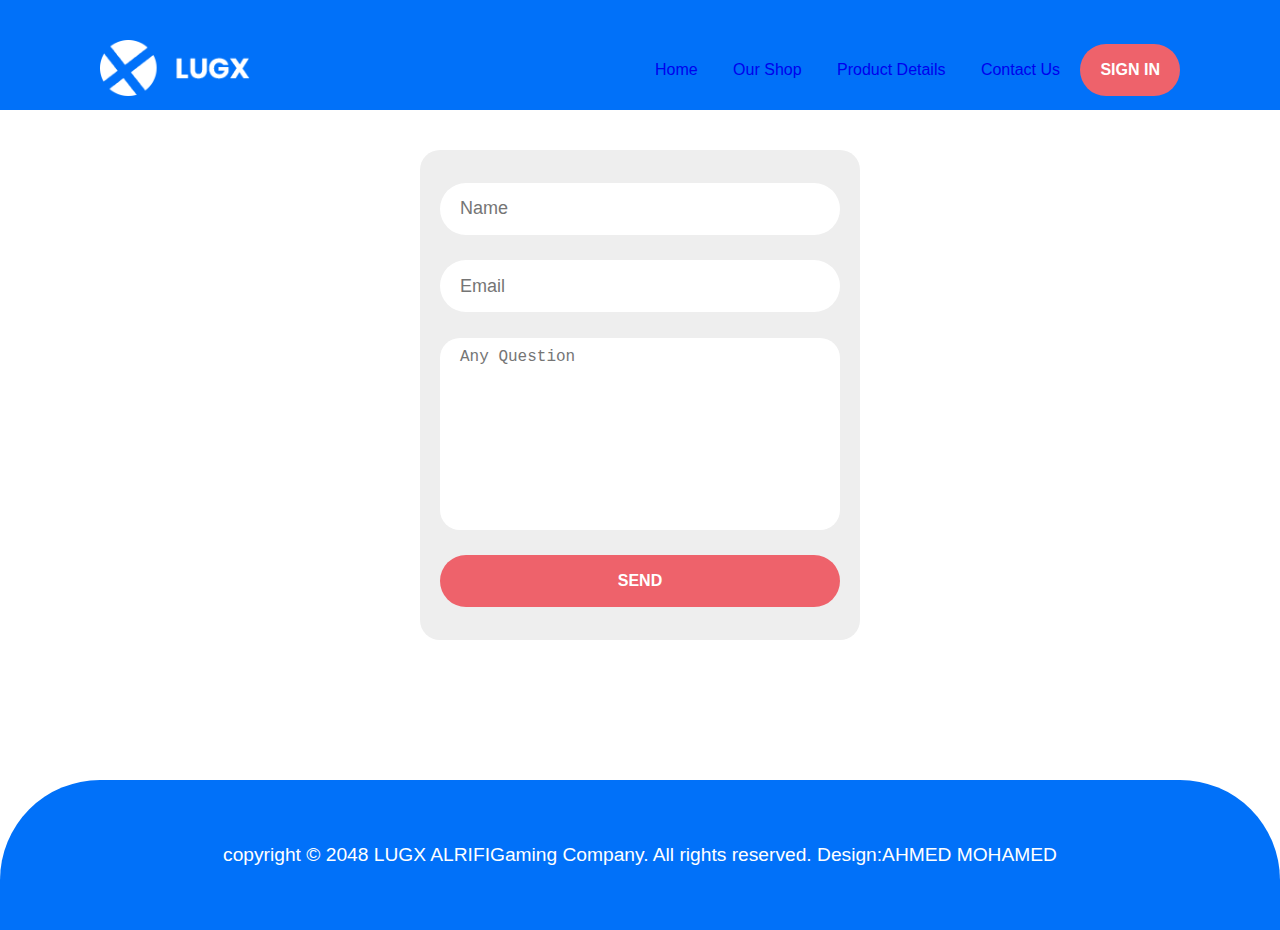
<file: pages/example/html-full/contactUs.html>
<!DOCTYPE html>
<html lang="en">
<head>
    <meta charset="UTF-8">
    <meta name="viewport" content="width=device-width, initial-scale=1.0">
    <link rel="stylesheet" href="style.css">
    <title>Contact Us</title>
</head>
<body>

    <!-- HEADER -->
    <div class="headerContainer">
        <div class="header">
            <a href="index.html" class="logo">
                <img src="images/logo.png" alt="logo">
            </a>
            <div class="headerLinks">
                <a href="index.html">Home</a>
                <a href="#">Our Shop</a>
                <a href="#">Product Details</a>
                <a href="contactUs.html">Contact Us</a>
                <button class="btn">sign in</button>
            </div>
        </div>
    </div>

    <!-- FORM  -->
    <div class="formContainer">
        <form action="index.html">
            <input type="text" placeholder="Name">
            <input type="email" placeholder="Email">
            <textarea name="question" cols="30" rows="10" placeholder="Any Question"></textarea>
            <button class="btn">Send</button>    
        </form>
    </div>


    <!-- FOOTER  -->
    <div class="footerContainer">
        <div class="footer">
            copyright &copy; 2048 LUGX ALRIFIGaming Company. All rights reserved. Design:AHMED MOHAMED
        </div>
    </div>
</body>
</html>
</file>
<file: pages/example/avatar/css/index-css.css>
body{
    height: 100vh;
     background-image: linear-gradient(to right , #01022d , rgba(0, 0, 0, 0.651)),
    url(../download.webp);
    background-image: cover;
    display: flex;
    justify-content: center;
    align-items: center;
    background-repeat: round;
}
.contener{
    height: 680px;
    width: 80%;
}
body:hover{
    background-image: linear-gradient(to right , #01022d , rgba(0, 0, 0, 0.233)),
    url(../download.webp);
}
header{
    color: white;
    display: flex;
    justify-content: space-between;
    align-items: center;
}
.contener a{
    color: white;
    text-decoration: none;
    font-size: 20px;
    border-bottom: 5px solid red;
    border-radius: 40%;
    width: 100px;
}
ul{
    width: 500px;
    list-style-type: none;
    color: white;
    display: flex;
    justify-content: space-evenly;
    align-items: center;
}
h1{
    font-size: 50px;
    text-transform: uppercase;
    margin: 5px;
    text-shadow: 3px 2px 3px red;
}
h3{
    font-size: 40px;
    text-transform: uppercase;
    color: white;
    position: relative;
    top: 50px;
    left: -15px;
    padding: 0;
}
p{
    color: white;
    width: 350px;
    margin: 15px;
    padding: 15px;
    line-height: 1.5;
}
a:hover{
    border-bottom: 1px solid white;
}
</file>
<file: pages/example/html-full/style.css>
body {
    padding: 0;
    margin: 0;
    box-sizing: border-box;
    font-family: 'Poppins', sans-serif;
}

/* HEADER  */
.headerContainer {
    background-color: #0171F9;
}
.header {
    /* position: sticky; */
    /* top: 0; */
    height: 80px;
    background-color: #0171F9;
    /* color: #fff; */
    display: flex;
    justify-content: space-between;
    align-items: center;
    padding: 30px 100px 0 100px;
    max-width: 1300px;
    margin: auto;
}

.headerLinks {
    width: 50%;
}

.headerLinks{
    display: flex;
    justify-content: space-between;
    align-items: center;
    list-style: none;
}

.headerLinks a {
    text-decoration: none;
    /* color: #fff; */
    padding: 10px 15px;
    border-radius: 50px;
    transition: .3s;
}

.headerLinks a:hover {
    background-color: #1A7FF9;
}

.logo img {
    width: 150px;
}
/* END HEADER  */

/* LANDING PAGE  */
.landingPageContainer {
    background-color: #0171F9;
    border-radius: 0 0 100px 100px;
}
.landingPage {
    display: flex;
    background-color: #0171F9;
    color: #fff;
    padding: 100px 0;
    max-width: 1300px;
    margin: auto;
}

.landingPage .slogan {
    text-transform: uppercase;
    font-weight: 700;
    font-size: 50px;
}

.landingPage .welcome {
    font-size: x-large;
    height: 10px;
}

.landingPage .description {
    color: #000;
    width: 80%;
    font-weight: 500;
    
}

.searchBar {
    position: relative;
    margin-top: 100px;
}

.searchBar input {
    border-radius: 50px;
    border: none;
    outline: none;
    width: 40%;
    height: 50px;
    font-size: large;
    padding-left: 20px;
}

.searchBar input::placeholder {
    font-size:medium;
}

.btn {
    border-radius: 50px;
    height: 52px;
    border: none;
    font-weight:600;
    font-size: medium;
    padding: 0 20px;
    background-color: #EE626B;
    color: #fff;
    text-transform: uppercase;
    transition: .3s;
}

.btn:hover {
    background-color: #9E4147;
    cursor: pointer;
}

.searchBar .searchBtn {
    position: absolute;
    left: 300px;
}

.leftSide {
    padding-top: 30px;
    flex: 8;
}

.imageContainer {
    flex: 4;
}

.imageContainer img {
    width: 100%;
    border-radius: 20px;
}


/* END LANDING PAGE  */

/* TRENDING GAMES */
.trendingContainer {
    margin: auto;
    max-width: 1300px;
    margin-top: 100px;
}

.trendingHeader, .mostHeader {
    display: flex;
    justify-content: space-between;
    align-items: center;
    align-items: center;
    padding-bottom: 40px;
    
}

.trendingHeader h1, .mostHeader h1, .categoryHeader h1 {
    margin-top: 0;
}

.trendingContainer span, .mostContainer span, .categoryHeader span {
    text-transform: uppercase;
    color: #EE626B;
    font-weight: 600;
}

.trendingCard, .mostCards, .categoryCards{
    display: flex;
    justify-content: space-between;
}

.trendingCard .card {
    position: relative;
}


.trendingCard .card img {
    border-radius: 20px;
}

.trendingCard .card .cardInfo {
    position: absolute;
    top: 200px;
    width: 100%;
    background-color: #EEEEEE;
    border-radius: 0 0 20px 20px;
    padding-top: 15px;
    display: flex;
    justify-content: space-between;
    align-items: center;
}

.trendingCard .card .cardName {
    padding: 0 20px;
}

.trendingCard .cardName h3 {
    margin-top: 0;
}

.trendingCard .cardName p {
    color: gray;
    margin-bottom: 0;
}


.trendingCard .cardInfo .icon img {
    width: 50px;
    transition: .3s;
}

.trendingCard .cardInfo .icon {
    margin-right: 20px;
}

.trendingCard .cardInfo img:hover{
    transform: scale(1.3);
}

/* END TRENDING GAMES */

/* MOST PLAYED  */
.cardImg img {
    border-radius: 20px;
}

.mostCards .cardInfo {
    display: flex;
    flex-direction: column;
    align-items: center;
}

.mostCards .cardInfo .genre {
    margin-bottom: 0;
    color: gray;
}

.mostContainer {
    background-color: #EEEEEE;
    margin-top: 200px;
    padding: 50px;
    border-radius: 100px;
}

.mostContainer .mostPlayed, .category {
    max-width: 1300px;
    margin: auto;
}

/* END MOST PLAYED  */

/* CATEGORY GAMES  */

.categoryContainer {
    margin-top: 150px;
}

.category .categoryHeader {
    display: flex;
    flex-direction: column;
    align-items: center;
}

.category .card .cardImg{
    position: relative;
    top: -20px;
}

.category .card .genre {
    background-color: #0171F9;
    text-align: center;
    color: #fff;
    padding: 15px 0 30px 0;
    font-size: large;
    font-weight: 500;
    border-radius: 20px 20px 0 0;
}

.category .categoryCards {
    margin-top: 30px;
}
.card {
    transition: .3s;
}

.category .card:hover {
    transform: scale(1.05);
}


/* END CATEGORY GAMES  */

/* FOOTER  */
.footerContainer {
    background-color: #0171F9;
    height: 150px;
    border-radius: 100px 100px 0 0;
    margin-top: 100px;
    display: flex;
    align-items: center;
}

.footer {
    max-width: 1300px;
    margin: auto;
    text-align: center;
    color: #fff;
    font-weight: 500;
    font-size: larger;
}

/* END FOOTER  */

/* FORM  */
.formContainer {
    display: flex;
    padding: 40px;
    margin: auto;
    justify-content: center;
    max-width: 1300px;
}

.formContainer form {
    background-color: #EEEEEE;
    display: flex;
    justify-content: space-around;
    flex-direction: column;
    width: 400px;
    max-width: 400px;
    padding: 20px;
    border-radius: 20px;
    height: 450px;
}

.formContainer form input, textarea {
    outline: none;
    border: none;
    padding-left: 20px;
    font-size: large;
    /* width: 100%; */
}

.formContainer input {
    height: 50px;
    border-radius: 50px;
}

.formContainer textarea {
    border-radius: 20px;
    padding-top: 10px;
    resize: none;
}


@media (max-width: 700px) {
    body {
        font-size: 14px;
    }

    header, footer {
        text-align: center;
        padding: 15px;
    }

    main {
        padding: 15px;
    }
    nav.fas{
        color: blanchedalmond;
        display: block;
        font-size: 22px;
        margin-left: 10px;
        cursor: pointer;
    }

    .headerLinks{
        position: absolute;
        top: 0;
        right: -200px;
        width: 200px;
        height: 100vh;
        text-align: left;
        transition: 1s;
        z-index: 2;
        display: block;
        list-style: none;
     
    }

    .headerLinks a{
    color: #1A7FF9;
    display: block;
}
}
</file>
<file: pages/example/avatar/css/about.css>
body{
    height: 100vh;
     background-image: linear-gradient(to right , #01022d , rgba(0, 0, 0, 0.651)),
    url(../download.webp);
    background-attachment: fixed;
    background-repeat: round;
}
.contener{
    height: 10px;
    width: 80%;
}
body:hover{
    background-image: linear-gradient(to right , #01022d , rgba(0, 0, 0, 0.233)),
    url(../download.webp);
}
header{
    color: white;
    display: flex;
    justify-content: space-between;
    align-items: center;
}
.contener a{
    color: white;
    text-decoration: none;
    font-size: 20px;
    border-bottom: 5px solid red;
    border-radius: 40%;
    width: 100px;
}
a:hover{
    border-bottom: 1px solid white;
}
ul{
    width: 500px;
    list-style-type: none;
    color: white;
    display: flex;
    justify-content: space-evenly;
    align-items: center;
}
h1{
    font-size: 50px;
    text-transform: uppercase;
    margin: 5px;
    text-shadow: 3px 2px 3px red;
}
p{
    font-size: 20px;
    color: white;
    line-height: 1.5;
    opacity: .4;
    position: relative;
    top: 50px;
    margin: 15px;
    padding: 15px;
}
</file>
<file: pages/example/avatar/css/content-css.css>
body{
    height: 100vh;
     background-image: linear-gradient(to right , #01022d , rgba(0, 0, 0, 0.651)),
    url(../download.webp);
    background-attachment: fixed;
    background-repeat: round;
    
    
}
.contener{
    height: 10px;
    width: 80%;
}
body:hover{
    background-image: linear-gradient(to right , #01022d , rgba(0, 0, 0, 0.233)),
    url(../download.webp);
}
header{
    color: white;
    display: flex;
    justify-content: space-between;
    align-items: center;
}
.contener a{
    color: white;
    text-decoration: none;
    font-size: 20px;
    border-bottom: 5px solid red;
    border-radius: 40%;
    width: 100px;
}
a:hover{
    border-bottom: 1px solid white;
}
.contener ul{
    width: 500px;
    list-style-type: none;
    color: white;
    display: flex;
    justify-content: space-evenly;
    align-items: center;
    z-index: 1000;
    
}
h1{
    font-size: 50px;
    text-transform: uppercase;
    margin: 5px;
    text-shadow: 3px 2px 3px red;
}
/* end header */
.insert{
position: relative;
top: 40%;
left: 40%;
width: 240px;
}
form{
    border: 5px solid rgb(9, 9, 94);
}
input , textarea{
    display: flex;
    justify-content: center;
    align-items: center;
    width: 200px;
    color: white;
    padding: 5px;
    margin: 5px;
    flex-basis: 200px;
    flex-grow: 1;
    background-color: brown;
}
</file>
<file: pages/example/avatar/css/prodict.css>
body{
    /* height: 500vh; */
     background-image: linear-gradient(to right , #01022d , rgba(0, 0, 0, 0.651)),
    url(../download.webp);
    background-attachment: fixed;
    background-repeat: round;
    
    
}
.contener{
    height: 10px;
    width: 80%;
}
body:hover{
    background-image: linear-gradient(to right , #01022d , rgba(0, 0, 0, 0.233)),
    url(../download.webp);
}
header{
    color: white;
    display: flex;
    justify-content: space-between;
    align-items: center;
}
.contener a{
    color: white;
    text-decoration: none;
    font-size: 20px;
    border-bottom: 5px solid red;
    border-radius: 40%;
    width: 100px;
}
a:hover{
    border-bottom: 1px solid white;
}
.contener ul{
    width: 500px;
    list-style-type: none;
    color: white;
    display: flex;
    justify-content: space-evenly;
    align-items: center;
    z-index: 1000;
 
    
}
.grid{
    position: absolute;
    top: 30%;
    display: grid;
    grid-template-columns: 40% 40% 10%;
    gap: 5%;
}
.p1{
    position:relative;
    width: 100%;
}
h2{
    color: white;
    position: absolute;
    top: 20%;
    left: 300px;
}
p{
    color: white;
    text-align: center;
} 
img{
    width: 200px;
    height: 200px;
}
button{
    position: absolute;
    top: 40%;
    left: 280px;
    width: 150px;
    background-color: #01022d;
    color: white;
    cursor: pointer;
}
button:hover{
animation-name: colors;
animation-duration: 5s;
}

@keyframes colors {

   90%{
        background-image:linear-gradient( red 20% , #01022d)  
    }

    100% {
        background:red

    }
    
}

table{
    
    padding-right: 15%;
   
}
th{
    background-color: #333;
    color: red;
    width: auto;
    padding: 0 , 500px;
    margin-right: 100px;

}
td{
    background-color: rgb(9, 9, 94);
    text-align: center;
    width: auto;
    color: white;
}
</file>
